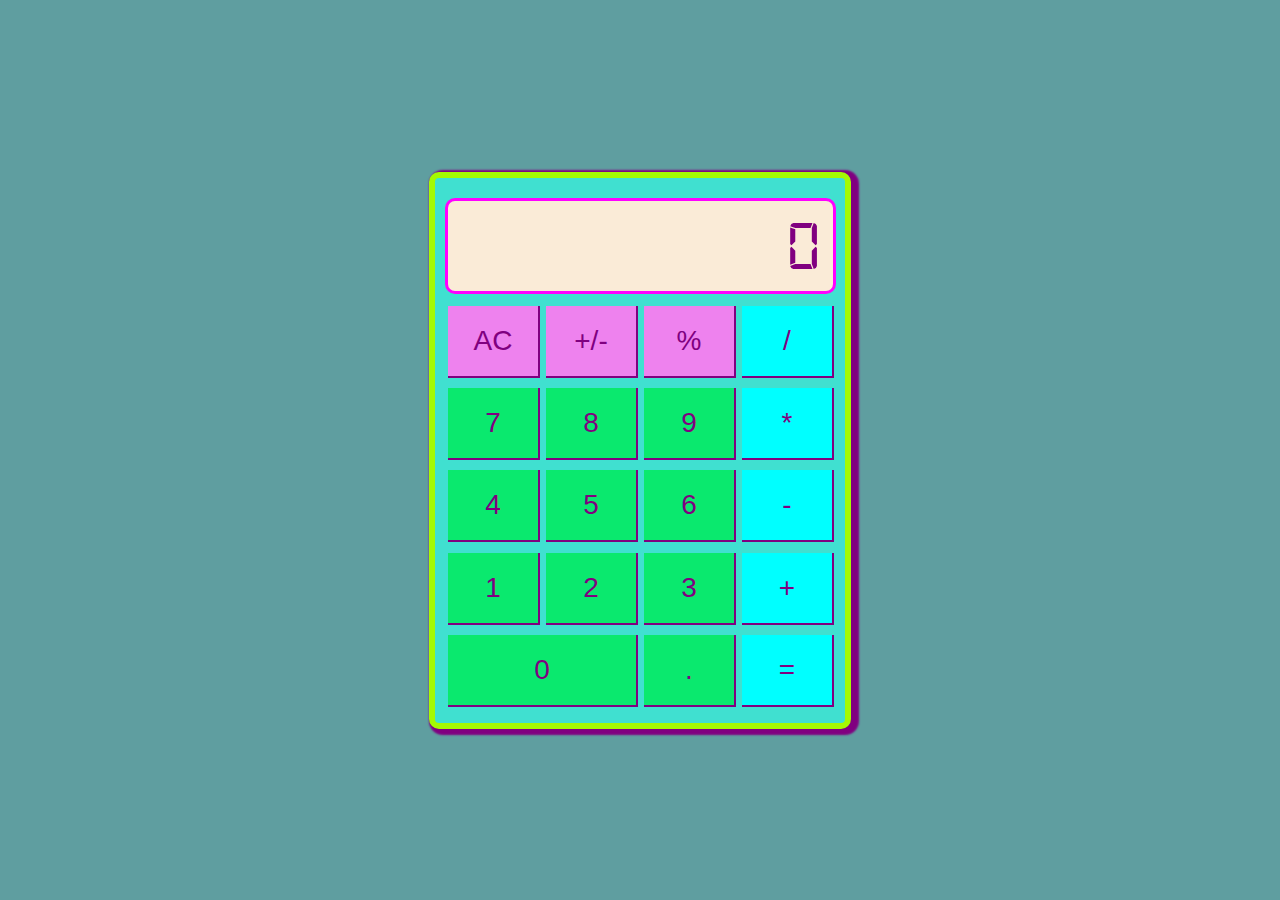
<file: Calculator/calculator.html>
<!DOCTYPE html>
<html>
    <head>
        <meta charset="utf-8">
        <meta http-equiv="X-UA-Compatible" content="IE=edge">
        <title></title>
        <meta name="description" content="">
        <meta name="viewport" content="width=device-width, initial-scale=1">
        <link rel="stylesheet" href="calc.css">
    </head>
    <body>
        <div id="container">
            <label id="display">0</label>
            <button type="button" value="clear" class="clear key" data-key="66">AC</button>
            <button  type="button" value="sign" class="sign key" data-key="65">+/-</button>
            <button  type="button" value="percent" class="percent key" data-key="112">%</button>
            <button  type="button" value="/" class="operator key" data-key="47">/</button>
            <button  type="button" value="7" class="operand key" data-key="55">7</button>
            <button  type="button" value="8" class="operand key" data-key="56">8</button>
            <button  type="button" value="9" class="operand key" data-key="57">9</button>
            <button  type="button" value="*" class="operator key" data-key="42">*</button>
            <button  type="button" value="4" class="operand key" data-key="52">4</button>
            <button  type="button" value="5" class="operand key" data-key="53">5</button>
            <button  type="button" value="6" class="operand key" data-key="54">6</button>
            <button  type="button" value="-" class="operator key" data-key="45">-</button>
            <button  type="button" value="1" class="operand key" data-key="49">1</button>
            <button  type="button" value="2" class="operand key" data-key="50">2</button>
            <button  type="button" value="3" class="operand key" data-key="51">3</button>
            <button  type="button" value="+" class="operator key" data-key="43">+</button>
            <button  type="button" value="0" class="operand zero key" data-key="48">0</button>
            <button  type="button" value="decimal" class="decimal key" data-key="46">.</button>
            <button  type="button" value="=" class="equals key" data-key="69">=</button>
        </div>
        <audio src="sounds/operand.wav" class="s1"></audio>
        <audio src="sounds/operator.wav" class="s2"></audio>
        <audio src="sounds/operate.wav" class="s3"></audio>
        <!--<audio src="sounds/special.wav" class="s4"></audio>-->
        <script src="calc.js" sync defer></script>
    </body>
</html>
</file>
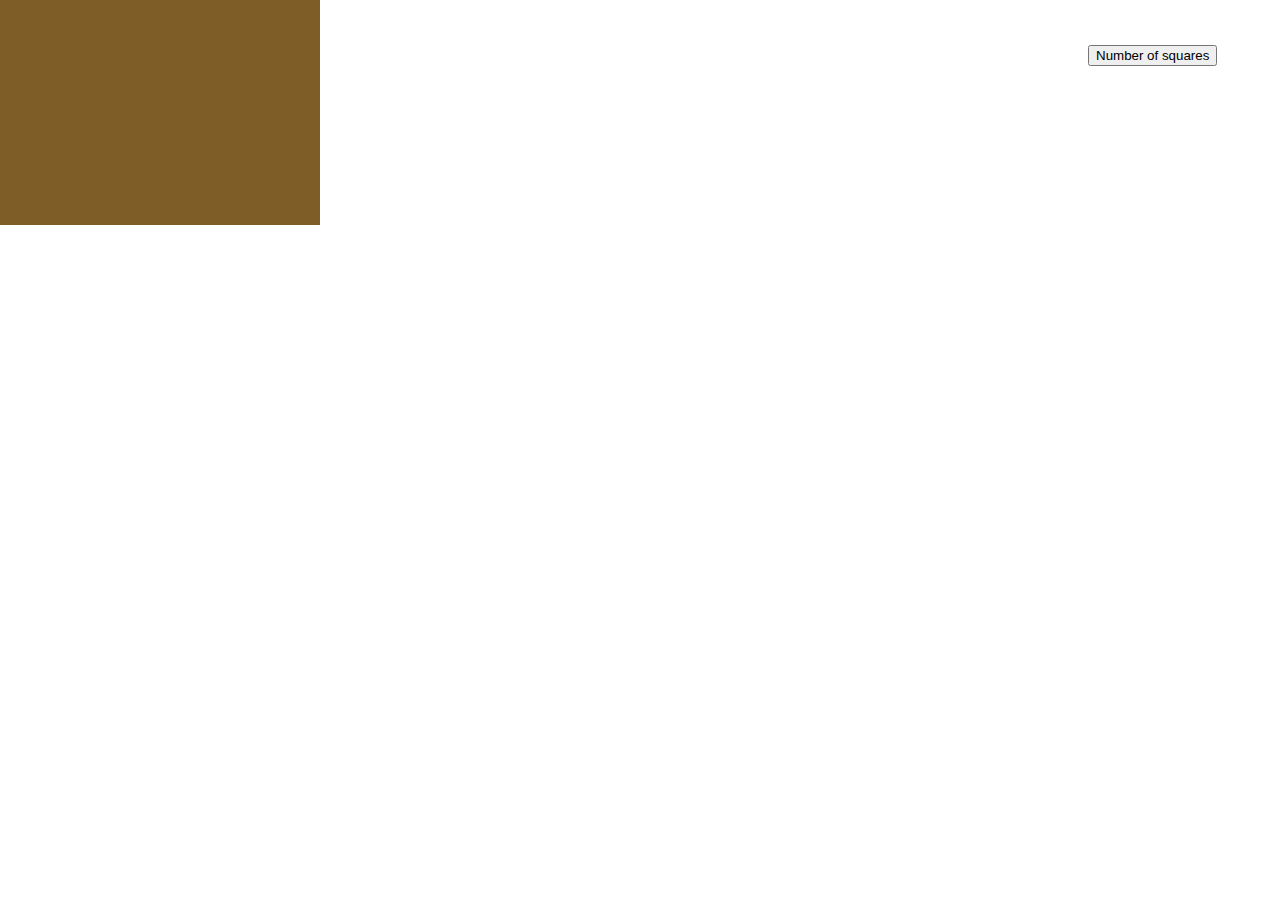
<file: Etch-a-Sketch/mainDiv-f.html>
<!DOCTYPE html>
<!--[if lt IE 7]>      <html class="no-js lt-ie9 lt-ie8 lt-ie7"> <![endif]-->
<!--[if IE 7]>         <html class="no-js lt-ie9 lt-ie8"> <![endif]-->
<!--[if IE 8]>         <html class="no-js lt-ie9"> <![endif]-->
<html> <!--<![endif]-->
    <head>
        <meta charset="utf-8">
        <meta http-equiv="X-UA-Compatible" content="IE=edge">
        <title></title>
        <meta name="description" content="">
        <meta name="viewport" content="width=device-width, initial-scale=1">
        <link rel="stylesheet" href="gridstylesf.css">
    </head>
    <body>
        <div id="window"></div>
        <!--[if lt IE 7]>
            <p class="browsehappy">You are using an <strong>outdated</strong> browser. Please <a href="#">upgrade your browser</a> to improve your experience.</p>
        <![endif]-->
        
        <script src="script-f.js "sync defer></script>
    </body>
</html>
</file>
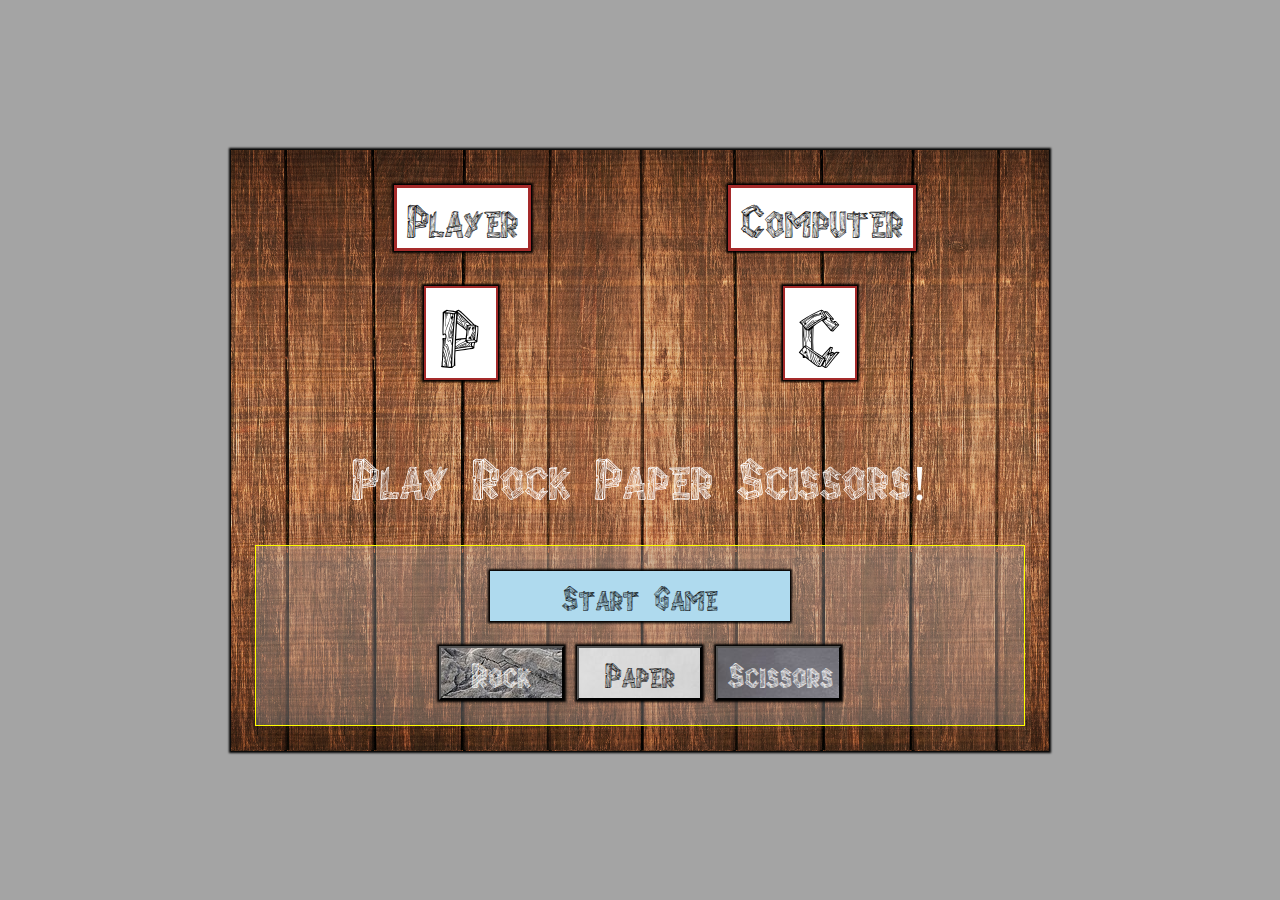
<file: Rock-Paper-Scissors/rps.html>
<!DOCTYPE html>
<html class="no-js">
    <head>
        <meta charset="utf-8">
        <meta http-equiv="X-UA-Compatible" content="IE=edge">
        <title></title>
        <meta name="description" content="">
        <meta name="viewport" content="width=device-width, initial-scale=1">
        <link rel="stylesheet" href="./styles.css">
    </head>
    <body>
        <div id="main-container">
            <div id="game-container">
                <div id="players-container">
                    <span for="player" class="player plabel">Player</span>
                    <span for="computer" class="computer plabel">Computer</span>
                </div>
                <div id="scores-container">
                    <span for="playerScore" class="playerScore scores">P</span>
                    <span for="computerScore" class="computerScore scores">C</span>
                </div>
                <div id="message-container">
                    <span class="message">Play Rock Paper Scissors!</span>
                </div>
                <div class="buttons-container">
                    <div>
                        <button class="button" id="play-button">Start Game</button>
                    </div>
                    <div id="selection-container">
                        <button class="button selection-button rock-button">Rock</button>
                        <button class="button selection-button paper-button">Paper</button>
                        <button class="button selection-button scissors-button">Scissors</button>
                    </div>
                </div>
            </div>
        </div>
        <script src="rps.js"></script>
    </body>
</html>
</file>
<file: Calculator/calc.css>
@font-face {
    font-family: Digital;
    src: url(fonts/digital-7.ttf) format("truetype");
    font-weight: normal;
}

html, body {
    padding: 0%;
    margin: 0%;
    overflow-x: hidden;
    box-sizing: border-box;
}

body {
    width: 100vw;
    height: 100vh;
    display: flex;
    align-items: center;
    justify-content: center;
    background-color: cadetblue;
}

#container {
    display: flex;
    flex-wrap: wrap;
    width: 400px;
    height: 520px;
    background-color: rgb(64, 224, 208);
    padding: 5px;
    padding-top: 20px;
    justify-content: space-evenly;
    align-items: space-evenly;
    border: 6px rgb(164, 250, 3) solid;
    border-radius: 10px;
    box-shadow: 4px 2px 2px 4px purple;
}

button {
    width: 90px;
    height: 70px;
    font-size: 28px;
    cursor: pointer;
    outline-color: azure;
    border: none;
    outline: none;
    box-shadow: 1px 1px 0px 1px;
    color: purple;
    transition: 0.1s;
}

button:active, .pressed {
    box-shadow: 3px 3px;
    transform: translateY(2px);
}

.operand, .decimal {
    background-color: rgb(10, 233, 110);
}

.operand:active, .operand.pressed, .decimal:active, .decimal.pressed {
    background-color: rgb(8, 210, 99);
}

.operator:active, .operator.pressed .equals:active, .equals.pressed{
    background-color: rgb(0, 225, 225);
}

.clear:active, .clear.pressed .sign:active, .sign.pressed , .percent:active, .percent.pressed {
    background-color: rgb(196, 106, 196);
}

.clear, .sign, .percent {
    background-color: violet;
}

.operator, .equals {
    background-color: cyan;
}

#display {
    width: 375px;
    height: 90px;
    background-color: antiquewhite;
    padding-right: 10px;
    border-radius: 10px;
    text-align: end;
    vertical-align: middle;
    font-size: 70px;
    line-height: 90px;
    font-family: Digital;
    letter-spacing: 3px;
    border: 3px solid fuchsia;
    color: purple;
}

.zero {
    width: 188px;
}
</file>
<file: Etch-a-Sketch/gridstylesf.css>
html, body {
    margin: 0;
    padding: 0;
    overflow-x: hidden;
}

#window {
    display: flex;
    flex-wrap: wrap;
    height: 100vh;
    width: 100vw;
    /*background-color: black;*/
}

button {
    position: absolute;
    top: 5%;
    left: 85%;
}
</file>
<file: Rock-Paper-Scissors/styles.css>
html, body {
    margin: 0;
    padding: 0;
    overflow-x: hidden;
}

@font-face {
    font-family: Wood;
    src: url(fonts/AlphaWood.ttf) format("truetype");
    font-weight: bold
}

#main-container {
    display: flex;
    flex-direction: column;
    width: 100vw;
    height: 100vh;
    align-items: center;
    justify-content: center;
    background-color: #a4a4a4;
}

#game-container {
    display: flex;
    flex-direction: column;
    align-items: center;
    width: 60%;
    background-color: rgb(206, 145, 98);
    padding: 25px;
    font-family: Wood;
    background-image: url("textures/wood_texture.png");
    box-shadow: black 0px 0px 2px 2px;
}

.buttons-container {
    display: flex;
    background-color: rgba(185, 179, 179, 0.336);
    flex-direction: column;
    width: calc(100% - 50px);
    height: 25%;
    align-items: center;
    justify-content: space-evenly;
    padding: 25px;
    font-family: Wood;
    border: 1px solid yellow;
}

#players-container {
    display: flex;
    justify-content: space-around;
    width: 100%;
    font-size: 40px;
    padding: 10px;
}

#scores-container {
    display: flex;
    align-items: center;
    justify-content: space-around;
    width: calc(100% - 50px);
    font-size: 70px;
    padding: 25px;
}

#message-container {
    margin-top: 25px;
    margin-bottom: 25px;
    width: calc(100% - 20px);
    padding: 10px;
    /*background-color: rgb(231, 199, 187);*/
    text-align: center;
    /*border: 3px green solid;*/
}

#selection-container {
    display: flex;
    width: 60%;
    justify-content: space-evenly;
    margin-top: 25px;
}

.scores {
    background-color: white;
    width: 70px;
    text-align: center;
    border: brown 2px solid;
    line-height: 90px;
    box-shadow: black 0px 0px 2px 2px;
}

.message {
    font-size: 50px;
    line-height: 70px;
    font-family: Wood;
    color: rgb(255, 255, 255);   
}

.button {
    padding: 10px;
    width: 125px;
    font-size: 30px;
    cursor: pointer;
    outline: none;
    display: inline-block;
    box-shadow: black 0px 0px 2px 2px;
    text-decoration: none;
}

#play-button {
    width: 300px;
    font-family: Wood;
    background-color: rgb(175, 218, 238);
    border: none;
}

.rock-button {
    /*background-color: linear-gradient(to right, rgba(153, 148, 148, 0.8), rgba(160, 154, 154, 1));*/
    font-family: Wood;
    background-image: url("textures/rock_texture.jpg");
    color: white;    
}

.paper-button {
    /*background-color: rgb(230, 230, 230);*/
    font-family: Wood;
    background-image: url("textures/paper_texture.jpg");
}

.scissors-button {
    /*background-color: rgb(197, 197, 197);*/
    font-family: Wood;
    background-image: url("textures/silver_texture2.jpg");
    color: white;
    object-fit: scale-down;
    
}

.player, .computer {
    padding: 10px;
    background-color: white;
    border: 3px solid brown;
    box-shadow: black 0px 0px 2px 2px;
}

.player {
    margin-left: 40px;
}

.computer {
    margin-right: 10px;
}
</file>
